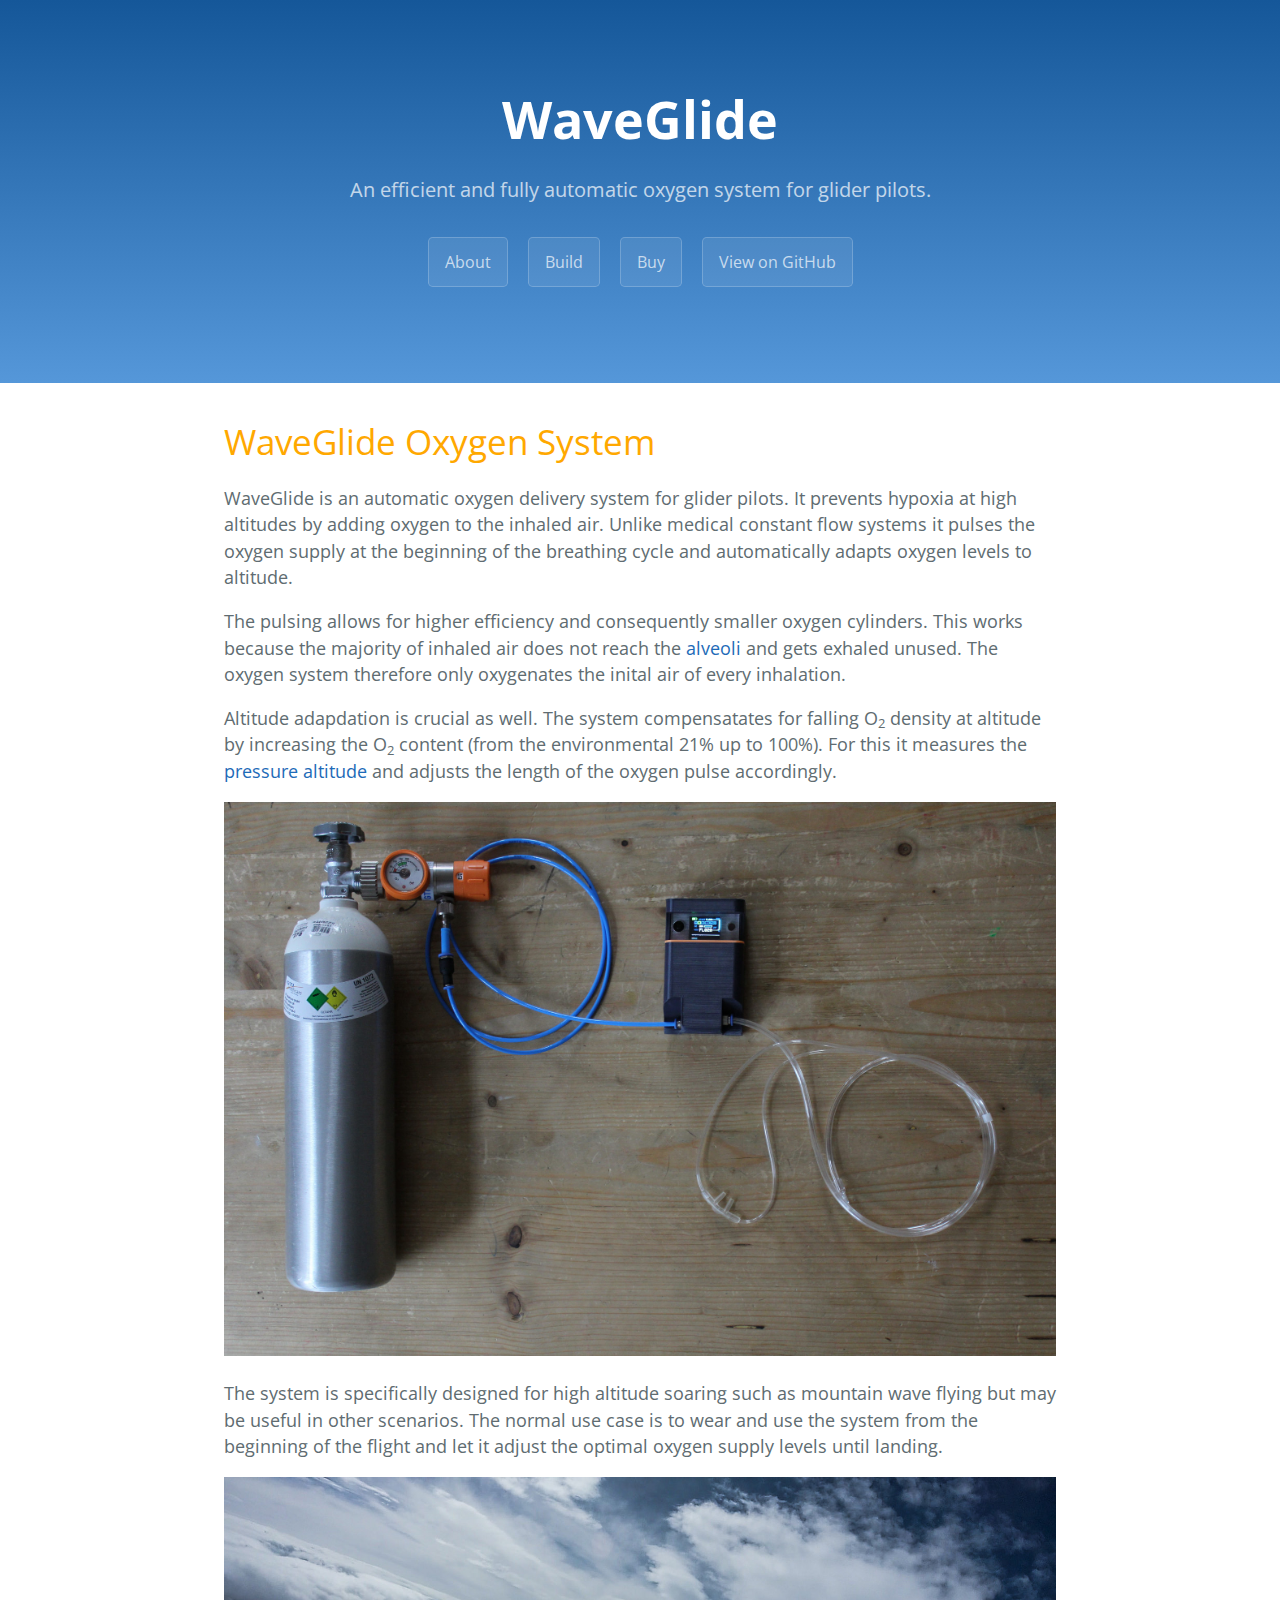
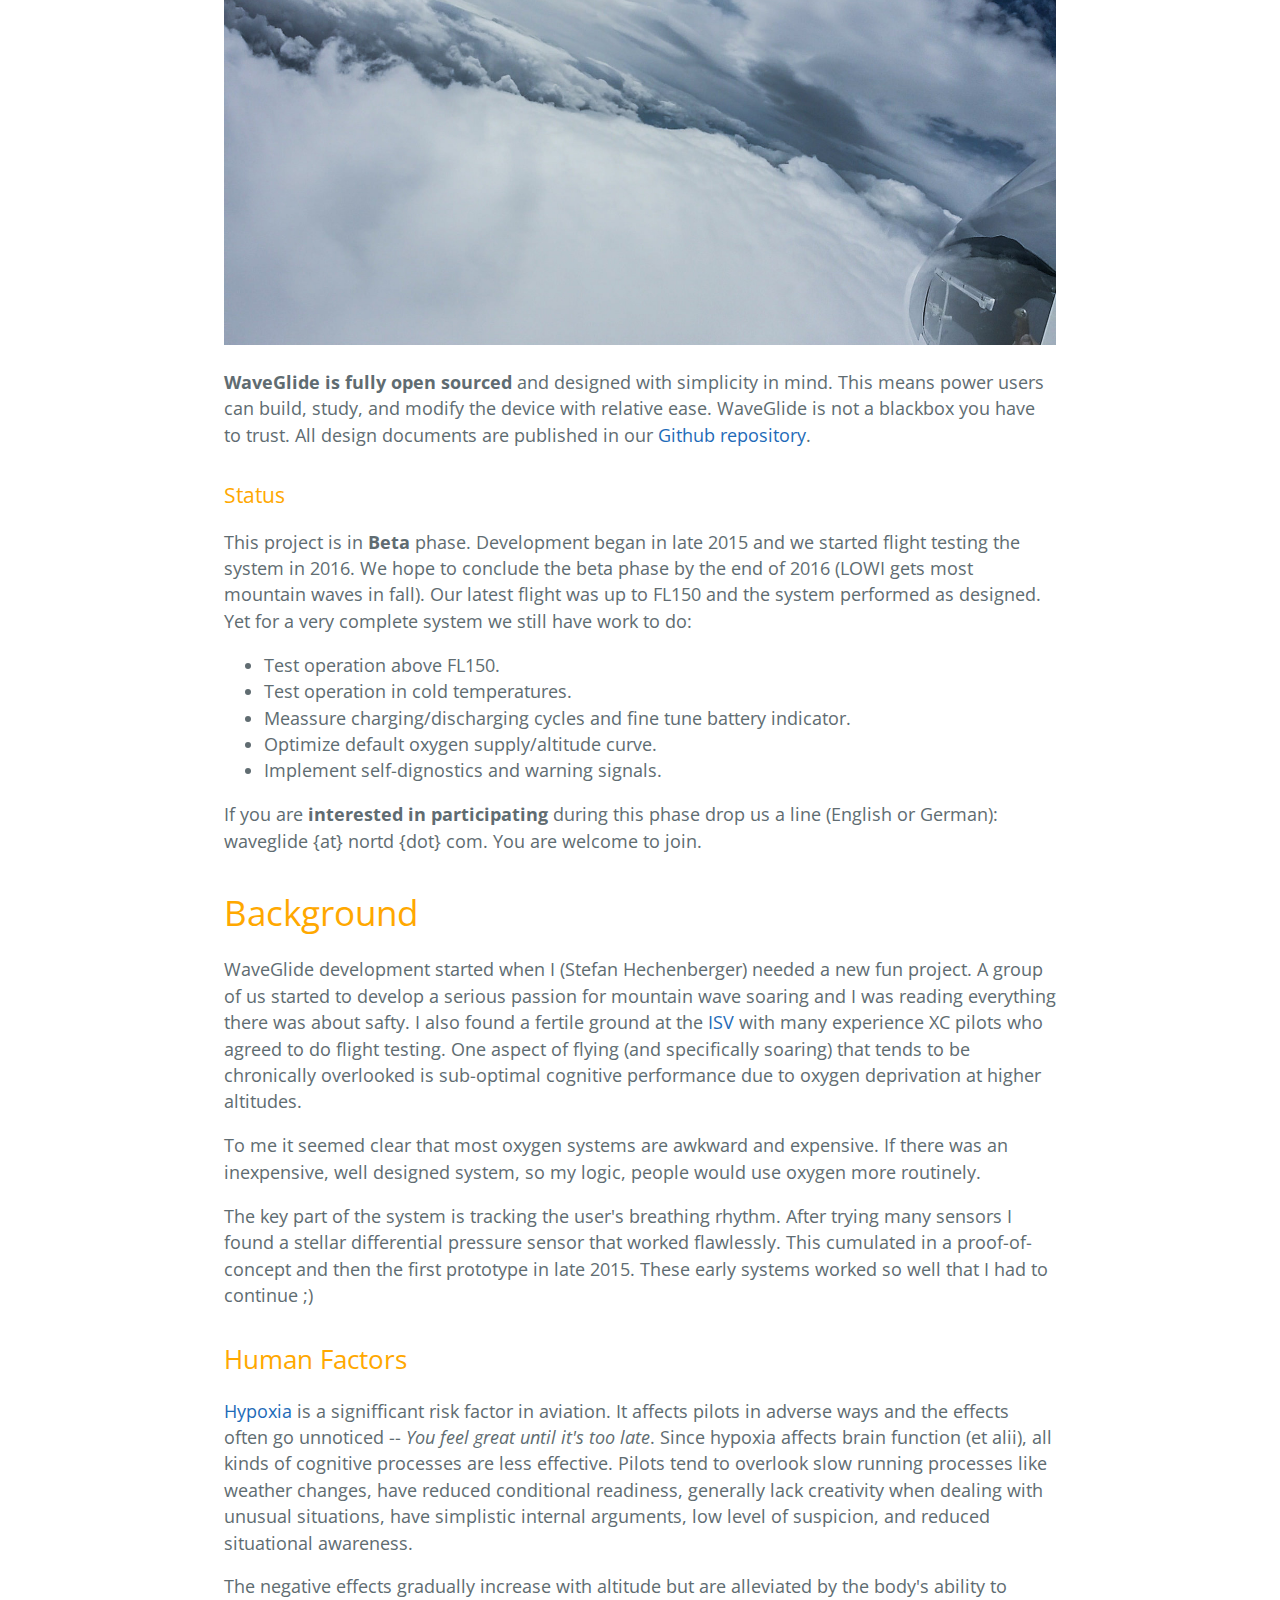
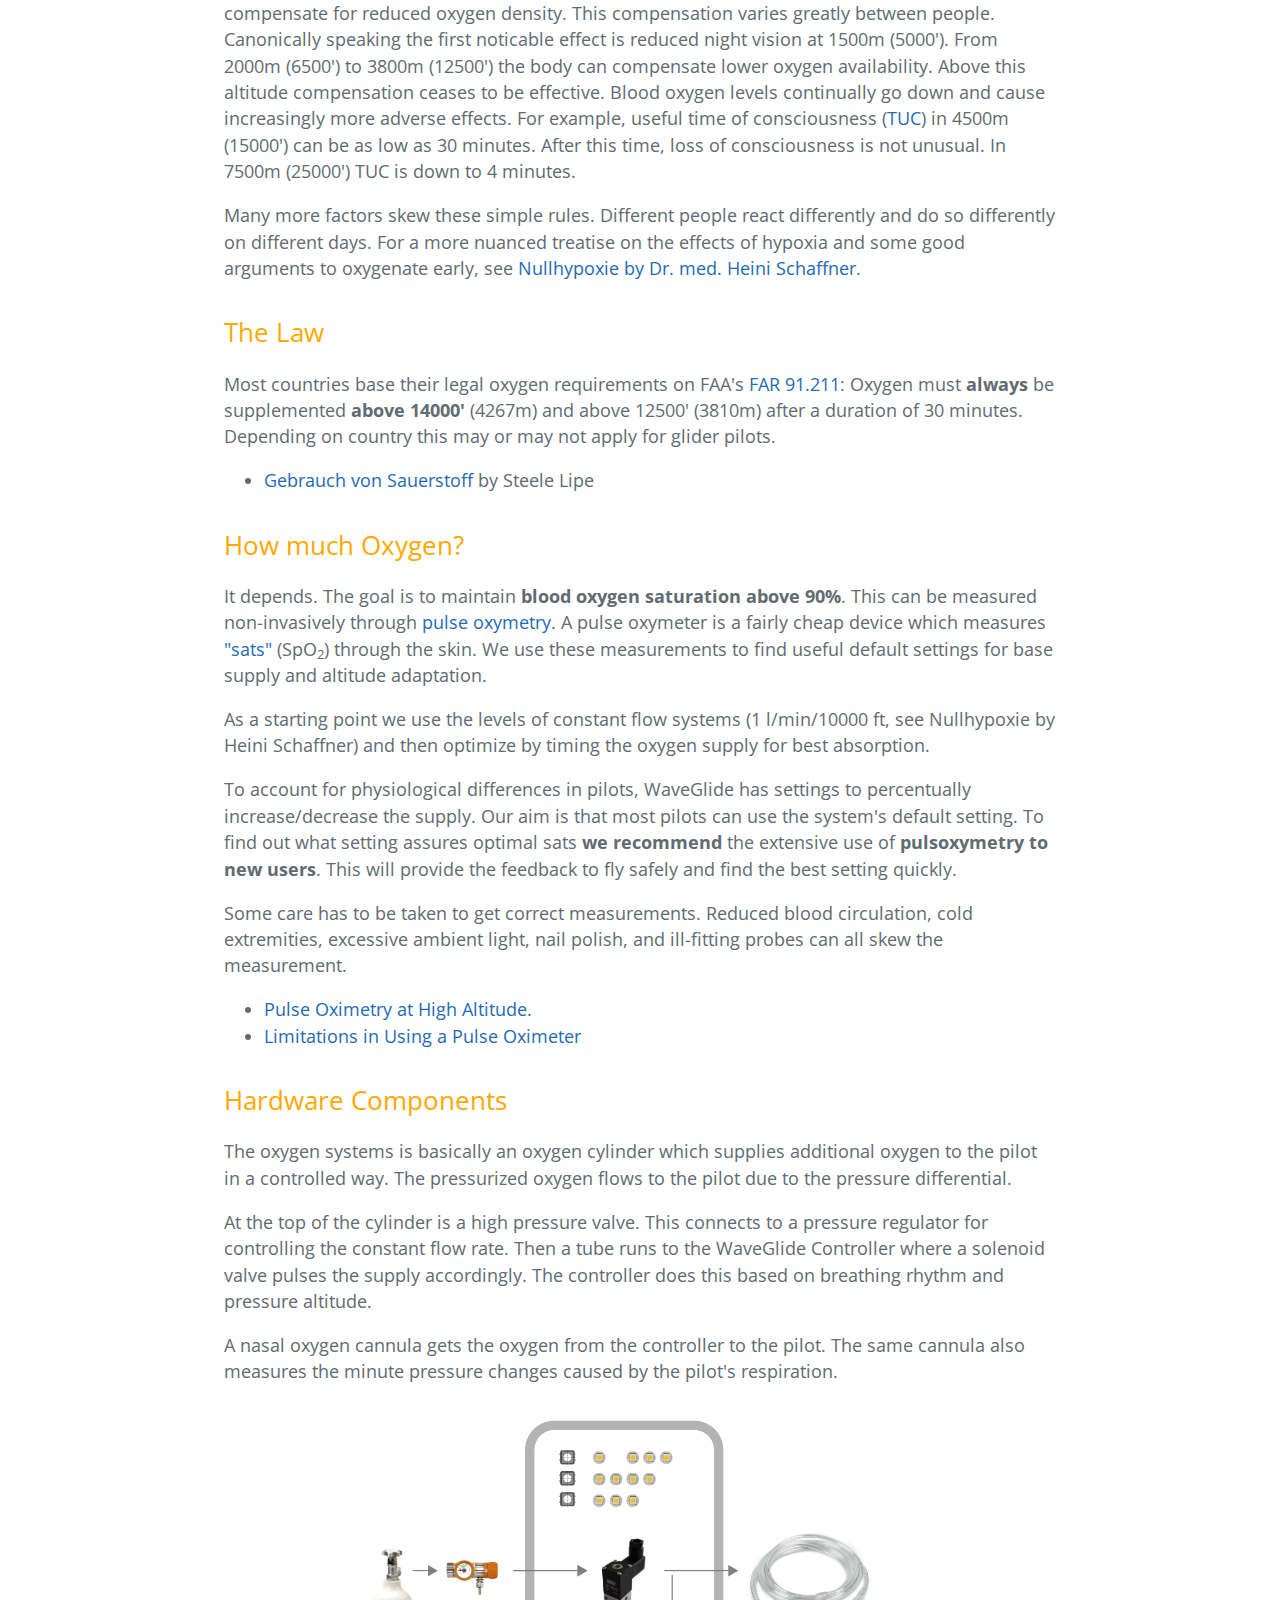
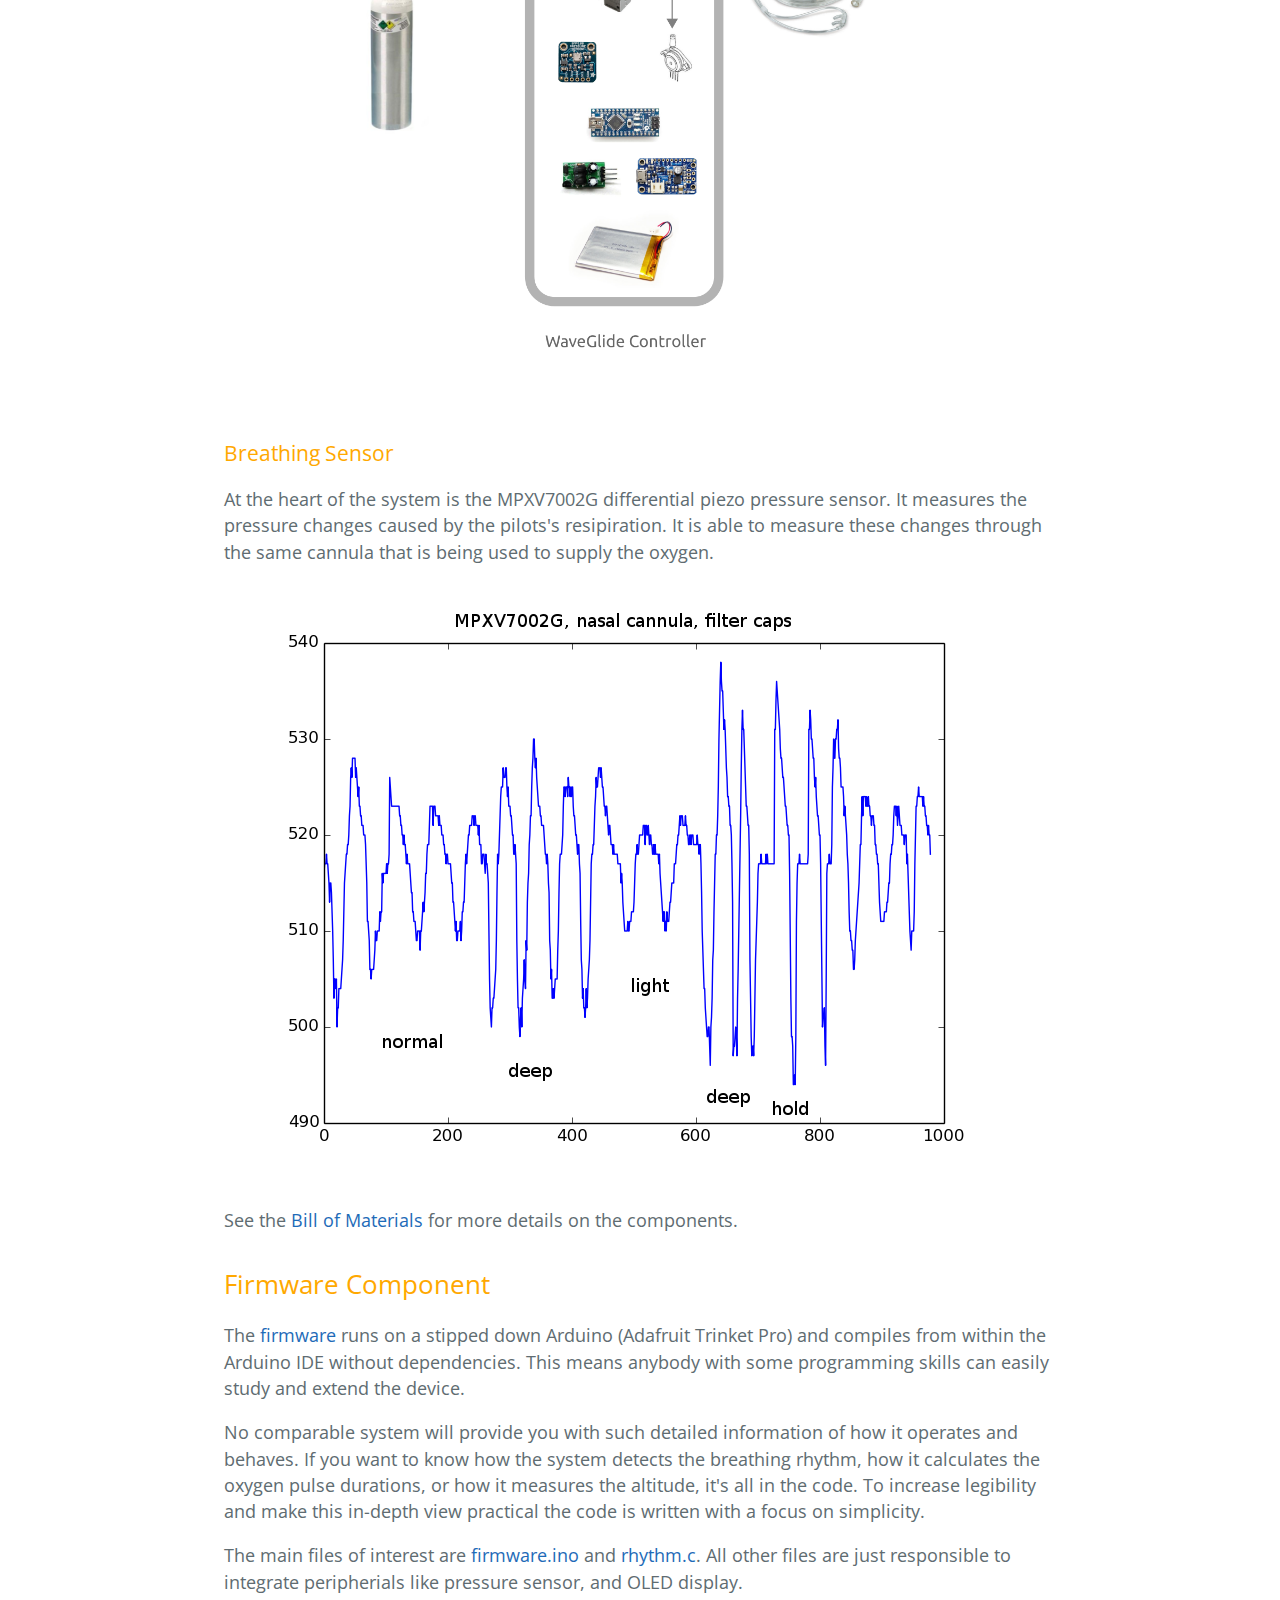
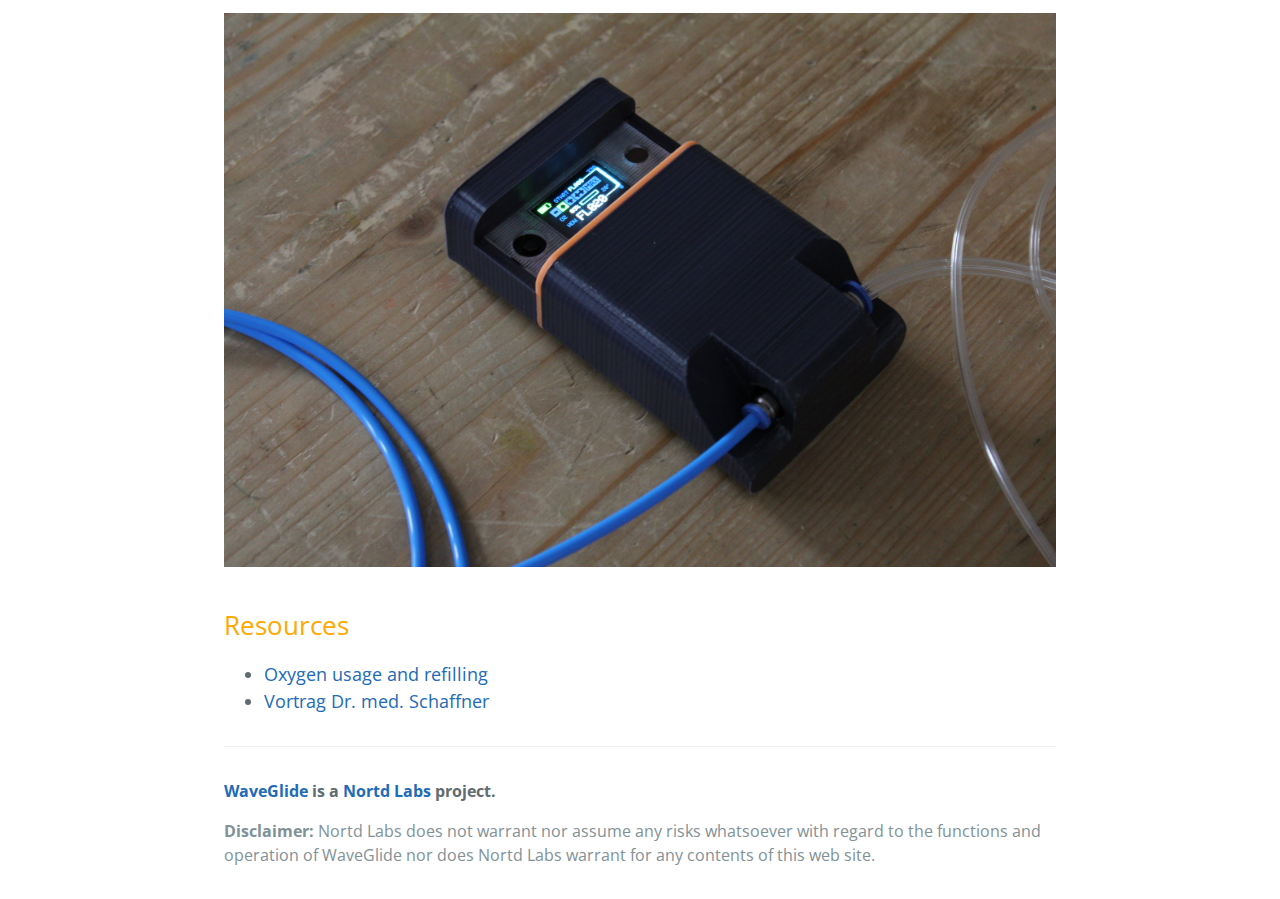
<file: index.html>
<!DOCTYPE html>
<html lang="en-us">


<head>
<meta charset="UTF-8">
<title>WaveGlide by Nortd Labs</title>
<meta name="viewport" content="width=device-width, initial-scale=1">
<link rel="stylesheet" type="text/css" href="stylesheets/normalize.css" media="screen">
<link href='https://fonts.googleapis.com/css?family=Open+Sans:400,700' rel='stylesheet' type='text/css'>
<link rel="stylesheet" type="text/css" href="stylesheets/stylesheet.css" media="screen">
<link rel="stylesheet" type="text/css" href="stylesheets/github-light.css" media="screen">
</head>


<body>
<section class="page-header">
<h1 class="project-name">WaveGlide</h1>
<h2 class="project-tagline">An efficient and fully automatic oxygen system for glider pilots.</h2>
<a href="index.html" class="btn">About</a>
<a href="build.html" class="btn">Build</a>
<a href="order.html" class="btn">Buy</a>
<a href="https://github.com/nortd/WaveGlide" class="btn">View on GitHub</a>
</section>


<section class="main-content">

<h1>
<a id="waveglide-oxygen-system" class="anchor" href="#waveglide-oxygen-system" aria-hidden="true"><span aria-hidden="true" class="octicon octicon-link"></span></a>WaveGlide Oxygen System</h1>

<p>WaveGlide is an automatic oxygen delivery system for glider pilots. It prevents hypoxia at high altitudes by adding oxygen to the inhaled air. Unlike medical constant flow systems it pulses the oxygen supply at the beginning of the breathing cycle and automatically adapts oxygen levels to altitude.</p>


<p>The pulsing allows for higher efficiency and consequently smaller oxygen cylinders. This works because the majority of inhaled air does not reach the <a href="https://en.wikipedia.org/wiki/Pulmonary_alveolus">alveoli</a> and gets exhaled unused. The oxygen system therefore only oxygenates the inital air of every inhalation.</p>

<p>Altitude adapdation is crucial as well. The system compensatates for falling O<sub>2</sub> density at altitude by increasing the O<sub>2</sub> content (from the environmental 21% up to 100%). For this it measures the <a href="https://en.wikipedia.org/wiki/Pressure_altitude">pressure altitude</a> and adjusts the length of the oxygen pulse accordingly.</p>

<img src="img/waveglide-system.jpg" alt="system">

<p>The system is specifically designed for high altitude soaring such as mountain wave flying but may be useful in other scenarios. The normal use case is to wear and use the system from the beginning of the flight and let it adjust the optimal oxygen supply levels until landing.</p>

<img src="img/wave-lowi.jpg" alt="wave">

<p><strong>WaveGlide is fully open sourced</strong> and designed with simplicity in mind. This means power users can build, study, and modify the device with relative ease. WaveGlide is not a blackbox you have to trust. All design documents are published in our <a href="https://github.com/nortd/WaveGlide">Github repository</a>.</p>

<h3>
<a id="status" class="anchor" href="#status" aria-hidden="true"><span aria-hidden="true" class="octicon octicon-link"></span></a>Status</h3>

<p>This project is in <strong>Beta</strong> phase. Development began in late 2015 and we started flight testing the system in 2016. We hope to conclude the beta phase by the end of 2016 (LOWI gets most mountain waves in fall). Our latest flight was up to FL150 and the system performed as designed. Yet for a very complete system we still have work to do:</p>

<ul>
  <li>Test operation above FL150.</li>
  <li>Test operation in cold temperatures.</li>
  <li>Meassure charging/discharging cycles and fine tune battery indicator.</li>
  <li>Optimize default oxygen supply/altitude curve.</li>
  <li>Implement self-dignostics and warning signals.</li>
</ul>

<p>If you are <strong>interested in participating</strong> during this phase drop us a line (English or German): waveglide {at} nortd {dot} com. You are welcome to join.</p>


<h1>
<a id="background" class="anchor" href="#background" aria-hidden="true"><span aria-hidden="true" class="octicon octicon-link"></span></a>Background</h1>

<p>WaveGlide development started when I (Stefan Hechenberger) needed a new fun project. A group of us started to develop a serious passion for mountain wave soaring and I was reading everything there was about safty. I also found a fertile ground at the <a href="http://www.segelfliegen-innsbruck.at/">ISV</a> with many experience XC pilots who agreed to do flight testing. One aspect of flying (and specifically soaring) that tends to be chronically overlooked is sub-optimal cognitive performance due to oxygen deprivation at higher altitudes.</p>

<p>To me it seemed clear that most oxygen systems are awkward and expensive. If there was an inexpensive, well designed system, so my logic, people would use oxygen more routinely.</p>

<p>The key part of the system is tracking the user's breathing rhythm. After trying many sensors I found a stellar differential pressure sensor that worked flawlessly. This cumulated in a proof-of-concept and then the first prototype in late 2015. These early systems worked so well that I had to continue ;)</p>

<h2>
<a id="human-factors" class="anchor" href="#human-factors" aria-hidden="true"><span aria-hidden="true" class="octicon octicon-link"></span></a>Human Factors</h2>

<p><a href="https://en.wikipedia.org/wiki/Hypoxia_%28medical%29">Hypoxia</a> is a signifficant risk factor in aviation. It affects pilots in adverse ways and the effects often go unnoticed -- <em>You feel great until it's too late</em>. Since hypoxia affects brain function (et alii), all kinds of cognitive processes are less effective. Pilots tend to overlook slow running processes like weather changes, have reduced conditional readiness, generally lack creativity when dealing with unusual situations, have simplistic internal arguments, low level of suspicion, and reduced situational awareness.</p>

<p>The negative effects gradually increase with altitude but are alleviated by the body's ability to compensate for reduced oxygen density. This compensation varies greatly between people. Canonically speaking the first noticable effect is reduced night vision at 1500m (5000'). From 2000m (6500') to 3800m (12500') the body can compensate lower oxygen availability. Above this altitude compensation ceases to be effective. Blood oxygen levels continually go down and cause increasingly more adverse effects. For example, useful time of consciousness (<a href="https://en.wikipedia.org/wiki/Hypoxia_%28medical%29">TUC</a>) in 4500m (15000') can be as low as 30 minutes. After this time, loss of consciousness is not unusual. In 7500m (25000') TUC is down to 4 minutes.</p>

<p>Many more factors skew these simple rules. Different people react differently and do so differently on different days.
For a more nuanced treatise on the effects of hypoxia and some good arguments to oxygenate early, see <a href="other/nullhypoxie.pdf">Nullhypoxie by Dr. med. Heini Schaffner</a>.</p>

<h2>
<a id="the-law" class="anchor" href="#the-law" aria-hidden="true"><span aria-hidden="true" class="octicon octicon-link"></span></a>The Law</h2>

<p>Most countries base their legal oxygen requirements on FAA's <a href="http://www.faa-aircraft-certification.com/91-211-supplemental-oxygen.html">FAR 91.211</a>: Oxygen must <strong>always</strong> be supplemented <strong>above 14000'</strong> (4267m) and above 12500' (3810m) after a duration of 30 minutes. Depending on country this may or may not apply for glider pilots.</p>

<ul>
<li>
<a href="http://www.dg-flugzeugbau.de/sauerstoff-d.html">Gebrauch von Sauerstoff</a> by Steele Lipe</li>
</ul>

<h2>
<a id="how-much-oxygen" class="anchor" href="#how-much-oxygen" aria-hidden="true"><span aria-hidden="true" class="octicon octicon-link"></span></a>How much Oxygen?</h2>

<p>It depends. The goal is to maintain <strong>blood oxygen saturation above 90%</strong>. This can be measured non-invasively through <a href="https://en.wikipedia.org/wiki/Pulse_oximetry">pulse oxymetry</a>. A pulse oxymeter is a fairly cheap device which measures <a href="https://en.wikipedia.org/wiki/Oxygen_saturation_%28medicine%29">"sats"</a> (SpO<sub>2</sub>) through the skin. We use these measurements to find useful default settings for base supply and altitude adaptation.</p>

<p>As a starting point we use the levels of constant flow systems (1 l/min/10000 ft, see Nullhypoxie by Heini Schaffner) and then optimize by timing the oxygen supply for best absorption.</p>

<p>To account for physiological differences in pilots, WaveGlide has settings to percentually increase/decrease the supply. Our aim is that most pilots can use the system's default setting. To find out what setting assures optimal sats <strong>we recommend</strong> the extensive use of <strong>pulsoxymetry to new users</strong>. This will provide the feedback to fly safely and find the best setting quickly.</p>

<p>Some care has to be taken to get correct measurements. Reduced blood circulation, cold extremities, excessive ambient light, nail polish, and ill-fitting probes can all skew the measurement.</p>

<ul>
<li><a href="http://www.ncbi.nlm.nih.gov/pubmed/21718156">Pulse Oximetry at High Altitude.</a></li>
<li><a href="http://www.amperordirect.com/pc/c-pulse-oximeter/z-pulse-oximeter-limitations.html">Limitations in Using a Pulse Oximeter</a></li>
</ul>


<h2>
<a id="components" class="anchor" href="#components" aria-hidden="true"><span aria-hidden="true" class="octicon octicon-link"></span></a>Hardware Components</h2>

<p>The oxygen systems is basically an oxygen cylinder which supplies additional oxygen to the pilot in a controlled way. The pressurized oxygen flows to the pilot due to the pressure differential.</p>

<p>At the top of the cylinder is a high pressure valve. This connects to a pressure regulator for controlling the constant flow rate. Then a tube runs to the WaveGlide Controller where a solenoid valve pulses the supply accordingly. The controller does this based on breathing rhythm and pressure altitude.</p>

<p>A nasal oxygen cannula gets the oxygen from the controller to the pilot. The same cannula also measures the minute pressure changes caused by the pilot's respiration.</p>

<p><img src="img/waveglide.png" alt="waveglide"></p>


<h3>
<a id="breathing-sensor" class="anchor" href="#breathing-sensor" aria-hidden="true"><span aria-hidden="true" class="octicon octicon-link"></span></a>Breathing Sensor</h3>

<p>At the heart of the system is the MPXV7002G differential piezo pressure sensor. It measures the pressure changes caused by the pilots's resipiration. It is able to measure these changes through the same cannula that is being used to supply the oxygen.<p>

<img src="img/cannula-breathing-graph.png" alt="sensor response">


<p>See the <a href="bom.html">Bill of Materials</a> for more details on the components.</p>


<h2>
<a id="firmware" class="anchor" href="#firmware" aria-hidden="true"><span aria-hidden="true" class="octicon octicon-link"></span></a>Firmware Component</h2>

<p>The <a href="https://github.com/nortd/WaveGlide/tree/master/src/firmware">firmware</a> runs on a stipped down Arduino (Adafruit Trinket Pro) and compiles from within the Arduino IDE without dependencies. This means anybody with some programming skills can easily study and extend the device.</p>

<p>No comparable system will provide you with such detailed information of how it operates and behaves. If you want to know how the system detects the breathing rhythm, how it calculates the oxygen pulse durations, or how it measures the altitude, it's all in the code. To  increase legibility and make this in-depth view practical the code is written with a focus on simplicity.</p>

<p>The main files of interest are <a href="https://github.com/nortd/WaveGlide/blob/master/src/firmware/firmware.ino">firmware.ino</a> and <a href="https://github.com/nortd/WaveGlide/blob/master/src/firmware/rhythm.c">rhythm.c</a>. All other files are just responsible to integrate peripherials like pressure sensor, and OLED display.</p>

<img src="img/waveglide-case.jpg" alt="case">


<h2>
<a id="resources" class="anchor" href="#resources" aria-hidden="true"><span aria-hidden="true" class="octicon octicon-link"></span></a>Resources</h2>

<ul>
<li><a href="http://www.alpenflugzentrum.de/Technik/Artikel/o2.html">Oxygen usage and refilling</a></li>
<li><a href="http://sgbaselfricktal.ch/sauerstoff-im-segelflug/">Vortrag Dr. med. Schaffner</a></li>
</ul>


<footer class="site-footer">
  <span class="site-footer-owner"><a href="https://github.com/nortd/WaveGlide">WaveGlide</a> is a <a href="https://github.com/nortd">Nortd Labs</a> project.</span>

  <span class="site-footer-credits" ><strong>Disclaimer:</strong> Nortd Labs does not warrant nor assume any risks whatsoever with regard to the functions and operation of WaveGlide nor does Nortd Labs warrant for any contents of this web site.</span>
</footer>

</section>


</body>
</html>
</file>
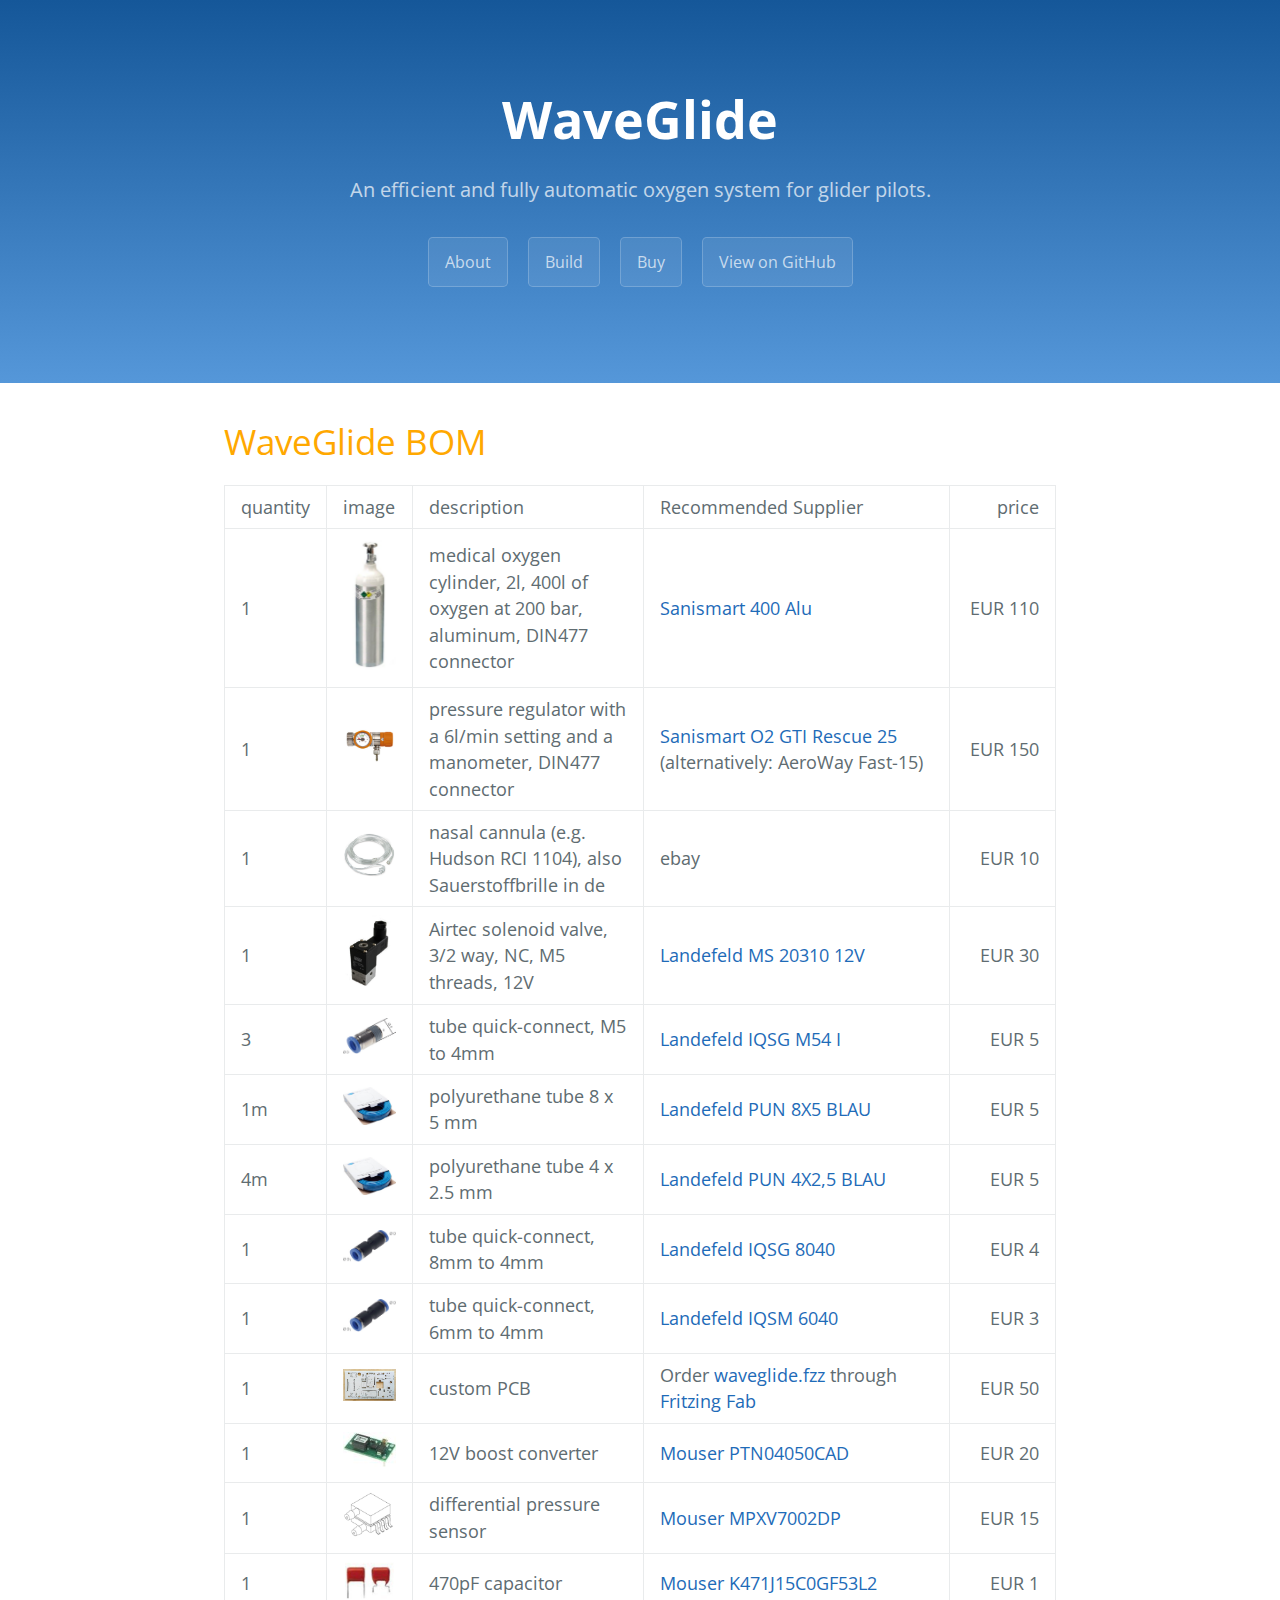
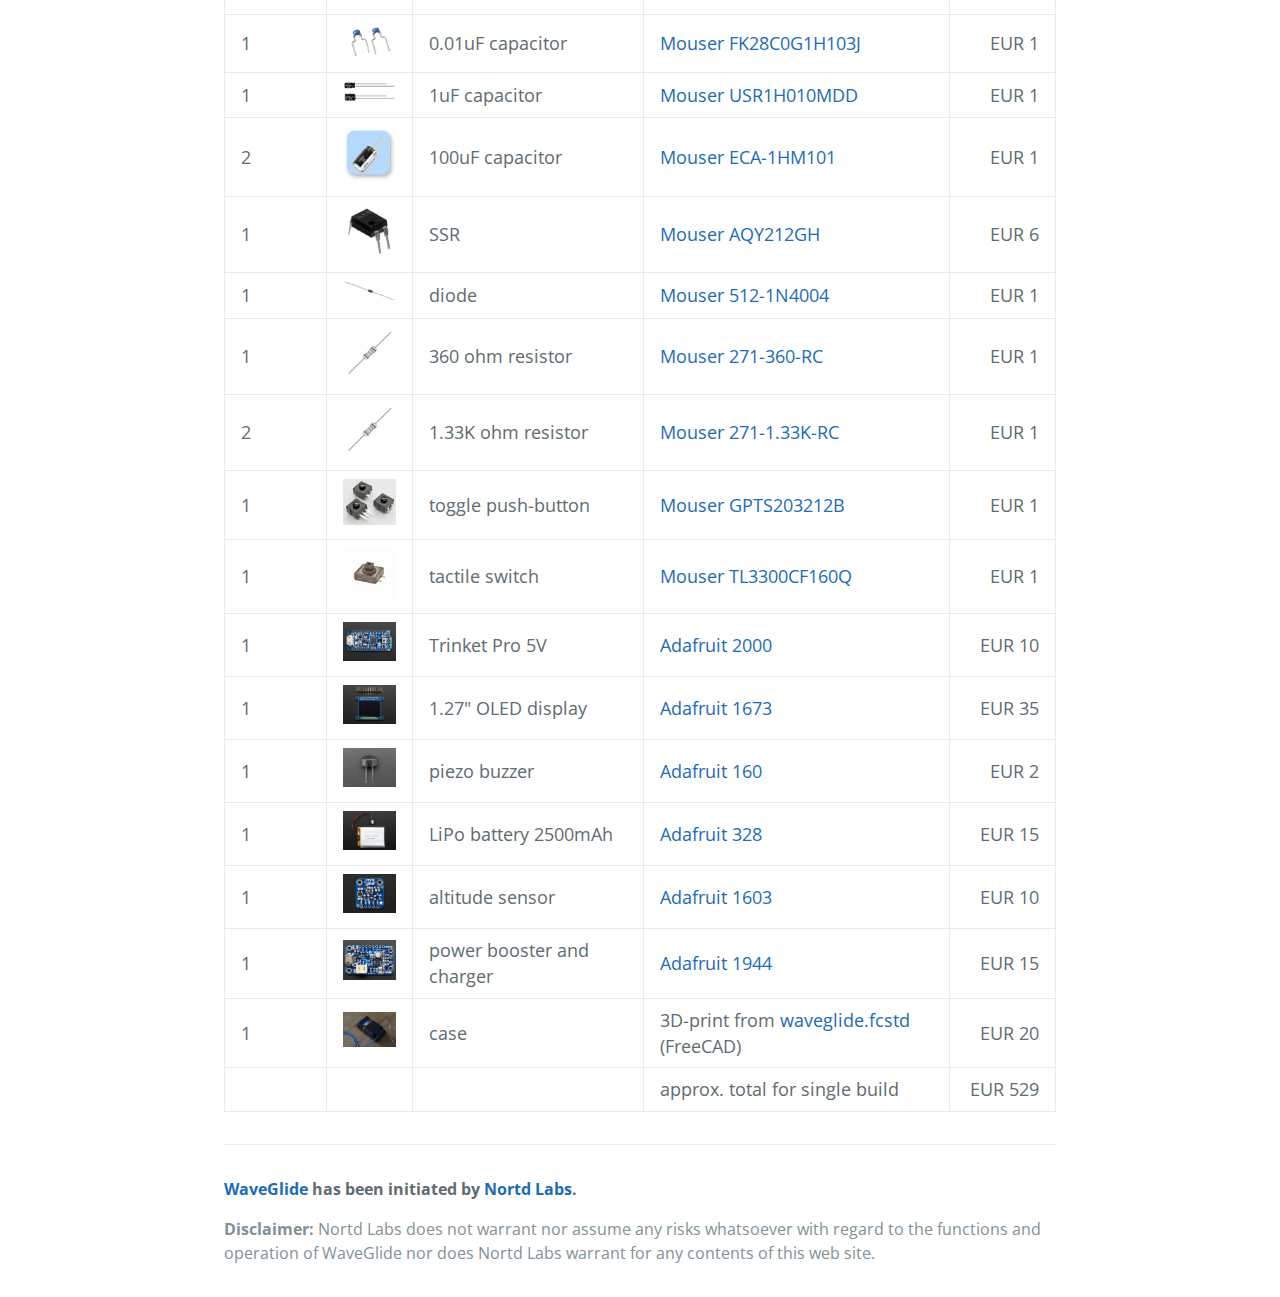
<file: bom.html>
<!DOCTYPE html>
<html lang="en-us">


<head>
<meta charset="UTF-8">
<title>WaveGlide by Nortd Labs</title>
<meta name="viewport" content="width=device-width, initial-scale=1">
<link rel="stylesheet" type="text/css" href="stylesheets/normalize.css" media="screen">
<link href='https://fonts.googleapis.com/css?family=Open+Sans:400,700' rel='stylesheet' type='text/css'>
<link rel="stylesheet" type="text/css" href="stylesheets/stylesheet.css" media="screen">
<link rel="stylesheet" type="text/css" href="stylesheets/github-light.css" media="screen">
</head>



<body>
<section class="page-header">
<h1 class="project-name">WaveGlide</h1>
<h2 class="project-tagline">An efficient and fully automatic oxygen system for glider pilots.</h2>
<a href="index.html" class="btn">About</a>
<a href="build.html" class="btn">Build</a>
<a href="order.html" class="btn">Buy</a>
<a href="https://github.com/nortd/WaveGlide" class="btn">View on GitHub</a>
</section>


<section class="main-content">

<h1>
<a id="waveglide-oxygen-system" class="anchor" href="#waveglide-oxygen-system" aria-hidden="true"><span aria-hidden="true" class="octicon octicon-link"></span></a>WaveGlide BOM</h1>


<p>
<table>
<tr>
  <td>quantity</td>
  <td>image</td>
  <td style="width:35%">description</td>
  <td style="width:50%">Recommended Supplier</td>
  <td style="min-width:6em; text-align:right">price</td>
</tr>
<tr>
  <td>1</td>
  <td><img src="img/gti-al-cylinder.png" alt="oxygen cylinder" style="max-width:3em"></td>
  <td>medical oxygen cylinder, 2l, 400l of oxygen at 200 bar, aluminum, DIN477 connector</td>
  <td><a href="https://www.sanismart.de/sauerstoff/medizinischer-sauerstoff-sauerstoffflasche-2-l-alu-1-8-typ-2/a-1496/">Sanismart 400 Alu</a></td>
  <td style="text-align:right">EUR 110</td>
</tr>
<tr>
  <td>1</td>
  <td><img src="img/gti-rescue-25.png" alt="pressure regulator" style="max-width:3em"></td>
  <td>pressure regulator with a 6l/min setting and a manometer, DIN477 connector</td>
  <td><a href="https://www.sanismart.de/sauerstoff/druckminderer-rescue-25-1-15-und-25-l-einstellbar-drk/a-1306/">Sanismart O2 GTI Rescue 25</a> (alternatively: AeroWay Fast-15)</td>
  <td style="text-align:right">EUR 150</td>
</tr>
<tr>
  <td>1</td>
  <td><img src="img/cannula.png" alt="pressure regulator" style="max-width:3em"></td>
  <td>nasal cannula (e.g. Hudson RCI 1104), also Sauerstoffbrille in de</td>
  <td>ebay</td>
  <td style="text-align:right">EUR 10</td>
</tr>
<tr>
  <td>1</td>
  <td><img src="img/airtec.jpg" alt="system" style="max-width:3em"></td>
  <td>Airtec solenoid valve, 3/2 way, NC, M5 threads, 12V</td>
  <td><a href="https://www.landefeld.de/artikel/en/32-way-solenoid-valve-m-5-closed-nc-12-v-/MS+20310+12V%3d">Landefeld MS 20310 12V</a></td>
  <td style="text-align:right">EUR 30</td>
</tr>
<tr>
  <td>3</td>
  <td><img src="img/tube-m5-quick-connect.jpg" alt="system" style="max-width:3em"></td>
  <td>tube quick-connect, M5 to 4mm</td>
  <td><a href="https://www.landefeld.de/artikel/en/straight-push-in-fitting-m-5-4mm-iqs-standard-m-hexagon-s/IQSG+M54+I">Landefeld IQSG M54 I</a></td>
  <td style="text-align:right">EUR 5</td>
</tr>
<tr>
  <td>1m</td>
  <td><img src="img/tube-8.jpg" alt="system" style="max-width:3em"></td>
  <td>polyurethane tube 8 x 5 mm</td>
  <td><a href="https://www.landefeld.de/artikel/en/polyurethane-hose-8-x-5-mm-blue/PUN+8X5+BLAU">Landefeld PUN 8X5 BLAU</a></td>
  <td style="text-align:right">EUR 5</td>
</tr>
<tr>
  <td>4m</td>
  <td><img src="img/tube-8.jpg" alt="system" style="max-width:3em"></td>
  <td>polyurethane tube 4 x 2.5 mm</td>
  <td><a href="https://www.landefeld.de/artikel/en/polyurethane-hose-4-x-2-5-mm-blue/PUN+4X2%2c5+BLAU">Landefeld PUN 4X2,5 BLAU</a></td>
  <td style="text-align:right">EUR 5</td>
</tr>
<tr>
  <td>1</td>
  <td><img src="img/tube-quick-connect.jpg" alt="system" style="max-width:3em"></td>
  <td>tube quick-connect, 8mm to 4mm</td>
  <td><a href="https://www.landefeld.de/artikel/en/straight-push-in-fitting-8mm-4mm-iqs-standard/IQSG+8040">Landefeld IQSG 8040</a></td>
  <td style="text-align:right">EUR 4</td>
</tr>
<tr>
  <td>1</td>
  <td><img src="img/tube-quick-connect.jpg" alt="system" style="max-width:3em"></td>
  <td>tube quick-connect, 6mm to 4mm</td>
  <td><a href="https://www.landefeld.de/artikel/en/straight-push-in-fitting-6mm-4mm-iqs-mini/IQSM+6040">Landefeld IQSM 6040</a></td>
  <td style="text-align:right">EUR 3</td>
</tr>
<tr>
  <td>1</td>
  <td><img src="img/waveglide-pcb.jpg" alt="system" style="max-width:3em"></td>
  <td>custom PCB</td>
  <td>Order <a href="https://github.com/nortd/WaveGlide/raw/master/pcb/waveglide.fzz">waveglide.fzz</a> through <a href="http://fab.fritzing.org/fritzing-fab">Fritzing Fab</a></td>
  <td style="text-align:right">EUR 50</td>
</tr>
<tr>
  <td>1</td>
  <td><img src="img/ptn.jpg" alt="system" style="max-width:3em"></td>
  <td>12V boost converter</td>
  <td><a href="http://eu.mouser.com/Search/Refine.aspx?Keyword=PTN04050CAD">Mouser PTN04050CAD</a></td>
  <td style="text-align:right">EUR 20</td>
</tr>
<tr>
  <td>1</td>
  <td><img src="img/diff-pressure.jpg" alt="system" style="max-width:3em"></td>
  <td>differential pressure sensor</td>
  <td><a href="http://eu.mouser.com/Search/Refine.aspx?Keyword=MPXV7002DP">Mouser MPXV7002DP</a></td>
  <td style="text-align:right">EUR 15</td>
</tr>
<tr>
  <td>1</td>
  <td><img src="img/cap-470.png" alt="system" style="max-width:3em"></td>
  <td>470pF capacitor</td>
  <td><a href="http://eu.mouser.com/Search/Refine.aspx?Keyword=K471J15C0GF53L2">Mouser K471J15C0GF53L2</a></td>
  <td style="text-align:right">EUR 1</td>
</tr>
<tr>
  <td>1</td>
  <td><img src="img/cap-001.jpg" alt="system" style="max-width:3em"></td>
  <td>0.01uF capacitor</td>
  <td><a href="http://eu.mouser.com/Search/Refine.aspx?Keyword=FK28C0G1H103J">Mouser FK28C0G1H103J</a></td>
  <td style="text-align:right">EUR 1</td>
</tr>
<tr>
  <td>1</td>
  <td><img src="img/cap-1.jpg" alt="system" style="max-width:3em"></td>
  <td>1uF capacitor</td>
  <td><a href="http://eu.mouser.com/Search/Refine.aspx?Keyword=USR1H010MDD">Mouser USR1H010MDD</a></td>
  <td style="text-align:right">EUR 1</td>
</tr>
<tr>
  <td>2</td>
  <td><img src="img/cap-100.png" alt="system" style="max-width:3em"></td>
  <td>100uF capacitor</td>
  <td><a href="http://eu.mouser.com/Search/Refine.aspx?Keyword=ECA-1HM101">Mouser ECA-1HM101</a></td>
  <td style="text-align:right">EUR 1</td>
</tr>
<tr>
  <td>1</td>
  <td><img src="img/ssr.jpg" alt="system" style="max-width:3em"></td>
  <td>SSR</td>
  <td><a href="http://eu.mouser.com/Search/Refine.aspx?Keyword=AQY212GH">Mouser AQY212GH</a></td>
  <td style="text-align:right">EUR 6</td>
</tr>
<tr>
  <td>1</td>
  <td><img src="img/diode.png" alt="system" style="max-width:3em"></td>
  <td>diode</td>
  <td><a href="http://eu.mouser.com/Search/Refine.aspx?Keyword=512-1N4004">Mouser 512-1N4004</a></td>
  <td style="text-align:right">EUR 1</td>
</tr>
<tr>
  <td>1</td>
  <td><img src="img/res.jpg" alt="system" style="max-width:3em"></td>
  <td>360 ohm resistor</td>
  <td><a href="http://eu.mouser.com/Search/Refine.aspx?Keyword=271-360-RC">Mouser 271-360-RC</a></td>
  <td style="text-align:right">EUR 1</td>
</tr>
<tr>
  <td>2</td>
  <td><img src="img/res.jpg" alt="system" style="max-width:3em"></td>
  <td>1.33K ohm resistor</td>
  <td><a href="http://eu.mouser.com/Search/Refine.aspx?Keyword=271-1.33K-RC">Mouser 271-1.33K-RC</a></td>
  <td style="text-align:right">EUR 1</td>
</tr>
<tr>
  <td>1</td>
  <td><img src="img/toggle.jpg" alt="system" style="max-width:3em"></td>
  <td>toggle push-button</td>
  <td><a href="http://eu.mouser.com/Search/Refine.aspx?Keyword=GPTS203212B">Mouser GPTS203212B</a></td>
  <td style="text-align:right">EUR 1</td>
</tr>
<tr>
  <td>1</td>
  <td><img src="img/push.jpg" alt="system" style="max-width:3em"></td>
  <td>tactile switch</td>
  <td><a href="http://eu.mouser.com/Search/Refine.aspx?Keyword=TL3300CF160Q">Mouser TL3300CF160Q</a></td>
  <td style="text-align:right">EUR 1</td>
</tr>
<tr>
  <td>1</td>
  <td><img src="img/trinket.jpg" alt="system" style="max-width:3em"></td>
  <td>Trinket Pro 5V</td>
  <td><a href="https://www.adafruit.com/products/2000">Adafruit 2000</a></td>
  <td style="text-align:right">EUR 10</td>
</tr>
<tr>
  <td>1</td>
  <td><img src="img/display.jpg" alt="system" style="max-width:3em"></td>
  <td>1.27" OLED display</td>
  <td><a href="https://www.adafruit.com/products/1673">Adafruit 1673</a></td>
  <td style="text-align:right">EUR 35</td>
</tr>
<tr>
  <td>1</td>
  <td><img src="img/buzzer.jpg" alt="system" style="max-width:3em"></td>
  <td>piezo buzzer</td>
  <td><a href="https://www.adafruit.com/products/160">Adafruit 160</a></td>
  <td style="text-align:right">EUR 2</td>
</tr>
<tr>
  <td>1</td>
  <td><img src="img/lipo.jpg" alt="system" style="max-width:3em"></td>
  <td>LiPo battery 2500mAh</td>
  <td><a href="https://www.adafruit.com/products/328">Adafruit 328</a></td>
  <td style="text-align:right">EUR 15</td>
</tr>
<tr>
  <td>1</td>
  <td><img src="img/altimeter.jpg" alt="system" style="max-width:3em"></td>
  <td>altitude sensor</td>
  <td><a href="https://www.adafruit.com/products/1603">Adafruit 1603</a></td>
  <td style="text-align:right">EUR 10</td>
</tr>
<tr>
  <td>1</td>
  <td><img src="img/powerbooster.jpg" alt="system" style="max-width:3em"></td>
  <td>power booster and charger</td>
  <td><a href="https://www.adafruit.com/products/1944">Adafruit 1944</a></td>
  <td style="text-align:right">EUR 15</td>
</tr>
<tr>
  <td>1</td>
  <td><img src="img/waveglide-case.jpg" alt="system" style="max-width:3em"></td>
  <td>case</td>
  <td>3D-print from <a href="https://github.com/nortd/WaveGlide/raw/master/case/waveglide.fcstd">waveglide.fcstd</a> (FreeCAD)</td>
  <td style="text-align:right">EUR 20</td>
</tr>
<tr>
  <td></td>
  <td></td>
  <td></td>
  <td>approx. total for single build</td>
  <td style="text-align:right">EUR 529</td>
</tr>
</table>
</p>



<footer class="site-footer">
  <span class="site-footer-owner"><a href="https://github.com/nortd/WaveGlide">WaveGlide</a> has been initiated by <a href="https://github.com/nortd">Nortd Labs</a>.</span>

  <span class="site-footer-credits" ><strong>Disclaimer:</strong> Nortd Labs does not warrant nor assume any risks whatsoever with regard to the functions and operation of WaveGlide nor does Nortd Labs warrant for any contents of this web site.</span>
</footer>

</section>


</body>
</html>
</file>
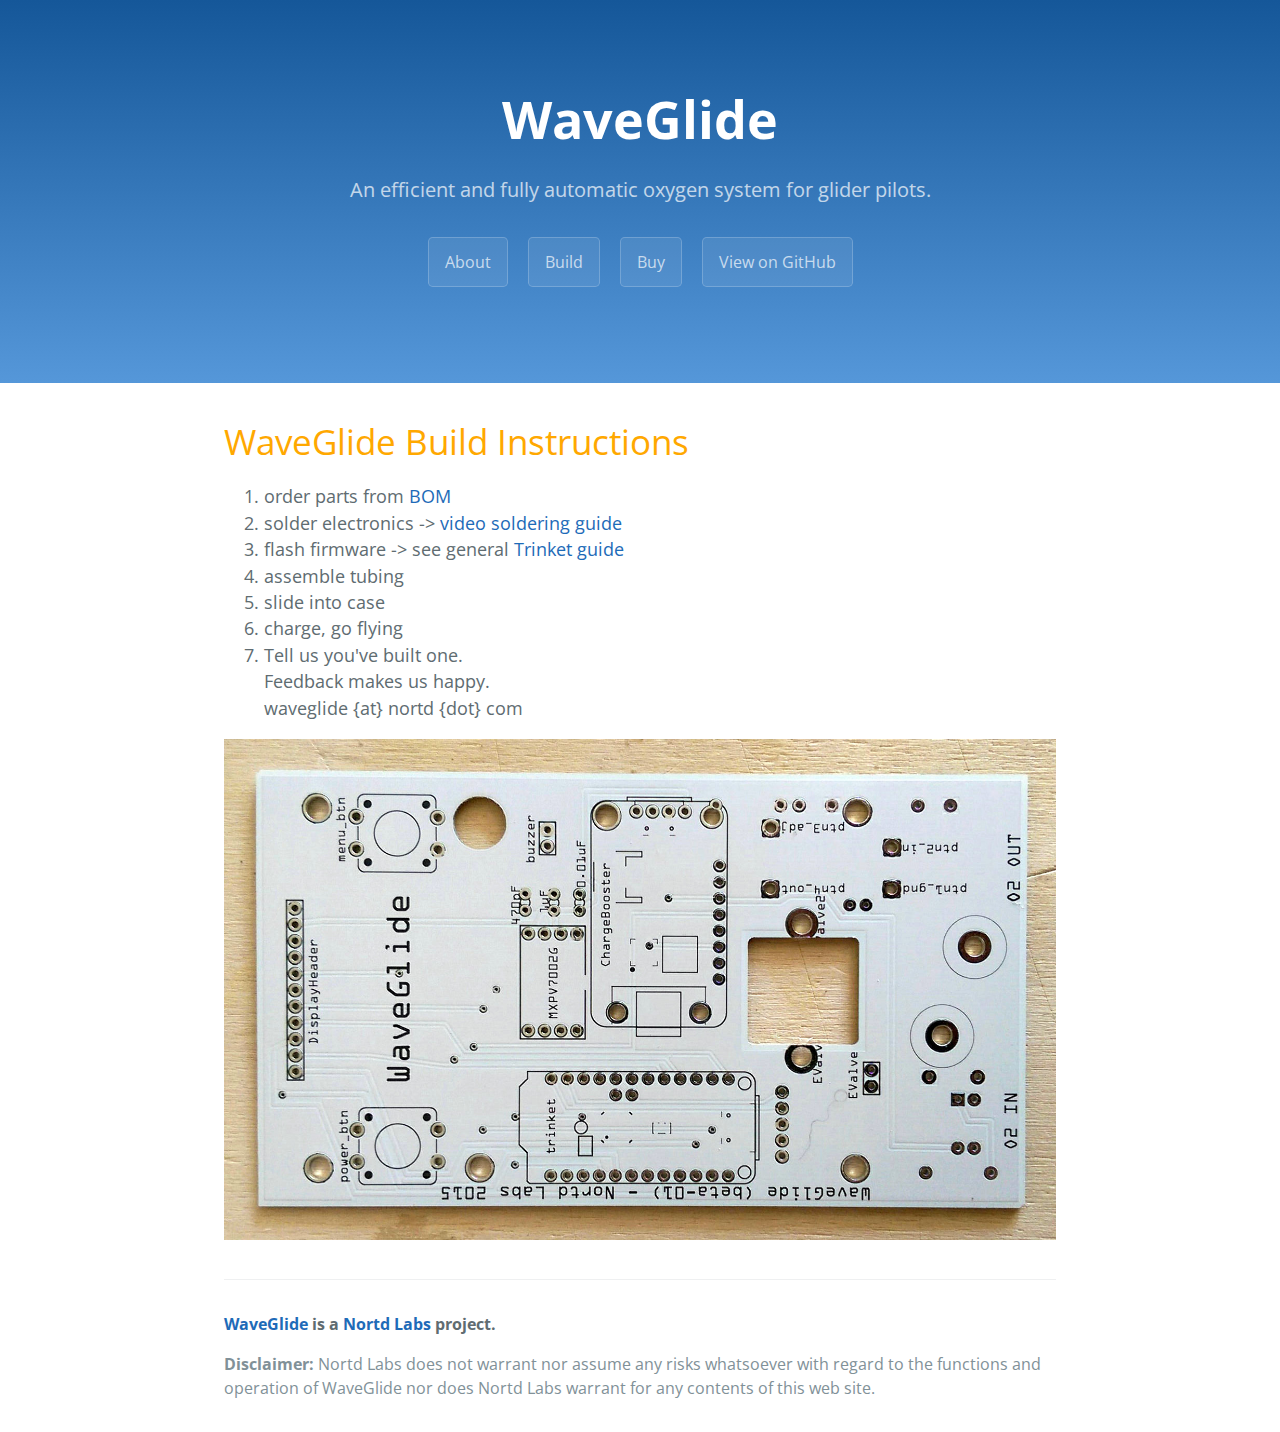
<file: build.html>
<!DOCTYPE html>
<html lang="en-us">


<head>
<meta charset="UTF-8">
<title>WaveGlide by Nortd Labs</title>
<meta name="viewport" content="width=device-width, initial-scale=1">
<link rel="stylesheet" type="text/css" href="stylesheets/normalize.css" media="screen">
<link href='https://fonts.googleapis.com/css?family=Open+Sans:400,700' rel='stylesheet' type='text/css'>
<link rel="stylesheet" type="text/css" href="stylesheets/stylesheet.css" media="screen">
<link rel="stylesheet" type="text/css" href="stylesheets/github-light.css" media="screen">
</head>



<body>
<section class="page-header">
<h1 class="project-name">WaveGlide</h1>
<h2 class="project-tagline">An efficient and fully automatic oxygen system for glider pilots.</h2>
<a href="index.html" class="btn">About</a>
<a href="build.html" class="btn">Build</a>
<a href="order.html" class="btn">Buy</a>
<a href="https://github.com/nortd/WaveGlide" class="btn">View on GitHub</a>
</section>


<section class="main-content">

<h1>
<a id="waveglide-oxygen-system" class="anchor" href="#waveglide-oxygen-system" aria-hidden="true"><span aria-hidden="true" class="octicon octicon-link"></span></a>WaveGlide Build Instructions</h1>

<ol>
  <li>order parts from <a href="bom.html">BOM</a></li>
  <li>solder electronics -> <a href="https://www.youtube.com/watch?v=KfWxCz5ekyo">video soldering guide</a></li>
  <li>flash firmware -> see general <a href="https://learn.adafruit.com/introducing-pro-trinket">Trinket guide</a></li>
  <li>assemble tubing</li>
  <li>slide into case</li>
  <li>charge, go flying</li>
  <li>Tell us you've built one. <br> Feedback makes us happy. <br> waveglide {at} nortd {dot} com</li>
</ol>

<img src="img/waveglide-pcb.jpg" alt="system">


<footer class="site-footer">
  <span class="site-footer-owner"><a href="https://github.com/nortd/WaveGlide">WaveGlide</a> is a <a href="https://github.com/nortd">Nortd Labs</a> project.</span>

  <span class="site-footer-credits" ><strong>Disclaimer:</strong> Nortd Labs does not warrant nor assume any risks whatsoever with regard to the functions and operation of WaveGlide nor does Nortd Labs warrant for any contents of this web site.</span>
</footer>

</section>


</body>
</html>
</file>
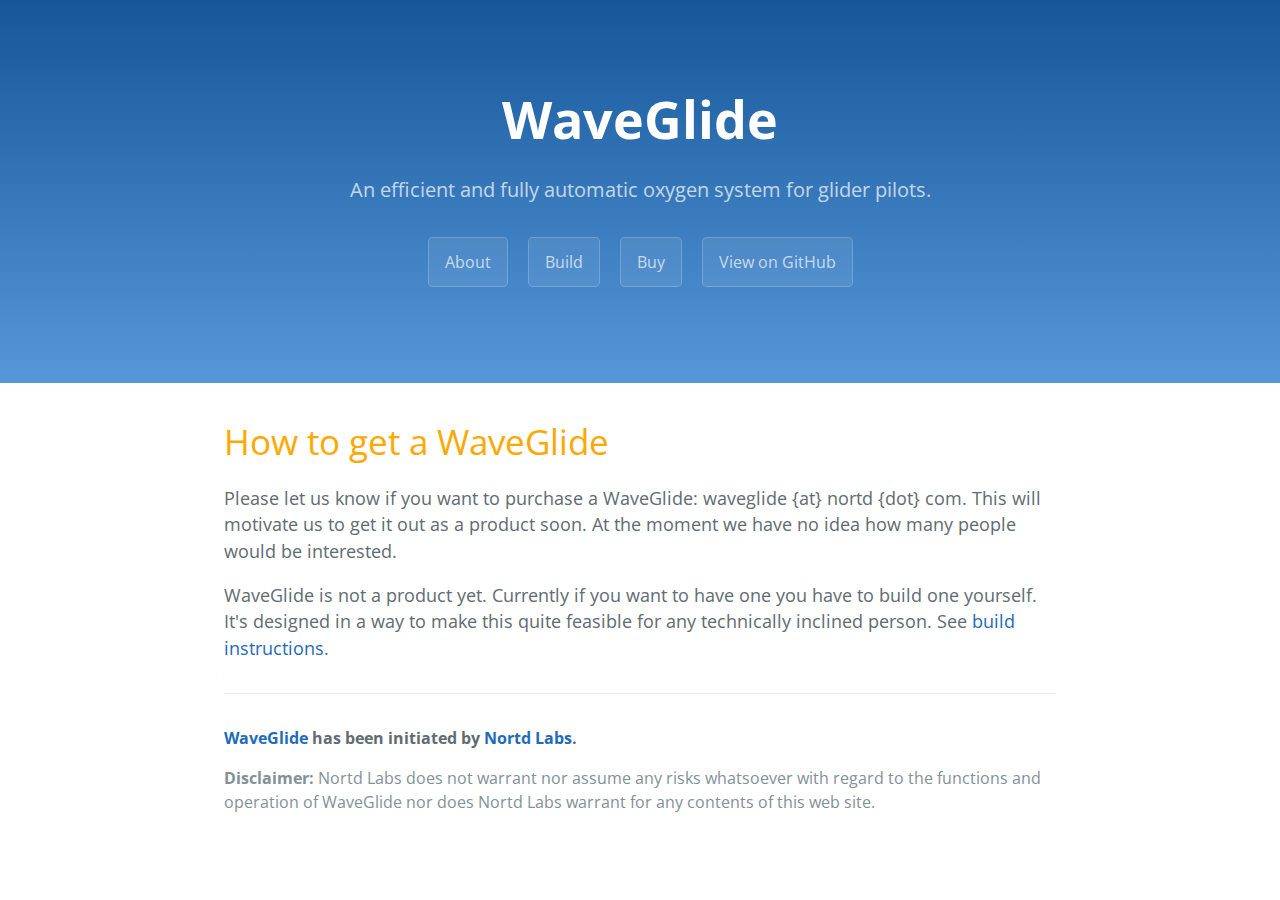
<file: order.html>
<!DOCTYPE html>
<html lang="en-us">


<head>
<meta charset="UTF-8">
<title>WaveGlide by Nortd Labs</title>
<meta name="viewport" content="width=device-width, initial-scale=1">
<link rel="stylesheet" type="text/css" href="stylesheets/normalize.css" media="screen">
<link href='https://fonts.googleapis.com/css?family=Open+Sans:400,700' rel='stylesheet' type='text/css'>
<link rel="stylesheet" type="text/css" href="stylesheets/stylesheet.css" media="screen">
<link rel="stylesheet" type="text/css" href="stylesheets/github-light.css" media="screen">
</head>



<body>
<section class="page-header">
<h1 class="project-name">WaveGlide</h1>
<h2 class="project-tagline">An efficient and fully automatic oxygen system for glider pilots.</h2>
<a href="index.html" class="btn">About</a>
<a href="build.html" class="btn">Build</a>
<a href="order.html" class="btn">Buy</a>
<a href="https://github.com/nortd/WaveGlide" class="btn">View on GitHub</a>
</section>


<section class="main-content">

<h1>
<a id="waveglide-oxygen-system" class="anchor" href="#waveglide-oxygen-system" aria-hidden="true"><span aria-hidden="true" class="octicon octicon-link"></span></a>How to get a WaveGlide</h1>

<p>Please let us know if you want to purchase a WaveGlide: waveglide {at} nortd {dot} com. This will motivate us to get it out as a product soon. At the moment we have no idea how many people would be interested.</p>

<p>WaveGlide is not a product yet. Currently if you want to have one you have to build one yourself. It's designed in a way to make this quite feasible for any technically inclined person. See <a href="build.html">build instructions</a>.</p>




<footer class="site-footer">
  <span class="site-footer-owner"><a href="https://github.com/nortd/WaveGlide">WaveGlide</a> has been initiated by <a href="https://github.com/nortd">Nortd Labs</a>.</span>

  <span class="site-footer-credits" ><strong>Disclaimer:</strong> Nortd Labs does not warrant nor assume any risks whatsoever with regard to the functions and operation of WaveGlide nor does Nortd Labs warrant for any contents of this web site.</span>
</footer>

</section>


</body>
</html>
</file>
<file: stylesheets/stylesheet.css>
* {
  box-sizing: border-box; }

body {
  padding: 0;
  margin: 0;
  font-family: "Open Sans", "Helvetica Neue", Helvetica, Arial, sans-serif;
  font-size: 16px;
  line-height: 1.5;
  color: #606c71; }

a {
  color: #1e6bb8;
  text-decoration: none; }
  a:hover {
    text-decoration: underline; }

.btn {
  display: inline-block;
  margin-bottom: 1rem;
  color: rgba(255, 255, 255, 0.7);
  background-color: rgba(255, 255, 255, 0.08);
  border-color: rgba(255, 255, 255, 0.2);
  border-style: solid;
  border-width: 1px;
  border-radius: 0.3rem;
  transition: color 0.2s, background-color 0.2s, border-color 0.2s; }
  .btn + .btn {
    margin-left: 1rem; }

.btn:hover {
  color: rgba(255, 255, 255, 0.8);
  text-decoration: none;
  background-color: rgba(255, 255, 255, 0.2);
  border-color: rgba(255, 255, 255, 0.3); }

@media screen and (min-width: 64em) {
  .btn {
    padding: 0.75rem 1rem; } }

@media screen and (min-width: 42em) and (max-width: 64em) {
  .btn {
    padding: 0.6rem 0.9rem;
    font-size: 0.9rem; } }

@media screen and (max-width: 42em) {
  .btn {
    display: block;
    width: 100%;
    padding: 0.75rem;
    font-size: 0.9rem; }
    .btn + .btn {
      margin-top: 1rem;
      margin-left: 0; } }

.page-header {
  color: #fff;
  text-align: center;
  background-color: #105194;
  /*background-image: linear-gradient(120deg, #155799, #105194);*/
  background-image: linear-gradient(180deg, #155799, #5597d9);
}

@media screen and (min-width: 64em) {
  .page-header {
    padding: 5rem 6rem; } }

@media screen and (min-width: 42em) and (max-width: 64em) {
  .page-header {
    padding: 3rem 4rem; } }

@media screen and (max-width: 42em) {
  .page-header {
    padding: 2rem 1rem; } }

.project-name {
  margin-top: 0;
  margin-bottom: 0.1rem; }

@media screen and (min-width: 64em) {
  .project-name {
    font-size: 3.25rem; } }

@media screen and (min-width: 42em) and (max-width: 64em) {
  .project-name {
    font-size: 2.25rem; } }

@media screen and (max-width: 42em) {
  .project-name {
    font-size: 1.75rem; } }

.project-tagline {
  margin-bottom: 2rem;
  font-weight: normal;
  opacity: 0.7; }

@media screen and (min-width: 64em) {
  .project-tagline {
    font-size: 1.25rem; } }

@media screen and (min-width: 42em) and (max-width: 64em) {
  .project-tagline {
    font-size: 1.15rem; } }

@media screen and (max-width: 42em) {
  .project-tagline {
    font-size: 1rem; } }

.main-content :first-child {
  margin-top: 0; }
.main-content img {
  max-width: 100%; }
.main-content h1, .main-content h2, .main-content h3, .main-content h4, .main-content h5, .main-content h6 {
  margin-top: 2rem;
  margin-bottom: 1rem;
  font-weight: normal;
  color: #ffa800; }
.main-content p {
  margin-bottom: 1em; }
.main-content code {
  padding: 2px 4px;
  font-family: Consolas, "Liberation Mono", Menlo, Courier, monospace;
  font-size: 0.9rem;
  color: #383e41;
  background-color: #f3f6fa;
  border-radius: 0.3rem; }
.main-content pre {
  padding: 0.8rem;
  margin-top: 0;
  margin-bottom: 1rem;
  font: 1rem Consolas, "Liberation Mono", Menlo, Courier, monospace;
  color: #567482;
  word-wrap: normal;
  background-color: #f3f6fa;
  border: solid 1px #dce6f0;
  border-radius: 0.3rem; }
  .main-content pre > code {
    padding: 0;
    margin: 0;
    font-size: 0.9rem;
    color: #567482;
    word-break: normal;
    white-space: pre;
    background: transparent;
    border: 0; }
.main-content .highlight {
  margin-bottom: 1rem; }
  .main-content .highlight pre {
    margin-bottom: 0;
    word-break: normal; }
.main-content .highlight pre, .main-content pre {
  padding: 0.8rem;
  overflow: auto;
  font-size: 0.9rem;
  line-height: 1.45;
  border-radius: 0.3rem; }
.main-content pre code, .main-content pre tt {
  display: inline;
  max-width: initial;
  padding: 0;
  margin: 0;
  overflow: initial;
  line-height: inherit;
  word-wrap: normal;
  background-color: transparent;
  border: 0; }
  .main-content pre code:before, .main-content pre code:after, .main-content pre tt:before, .main-content pre tt:after {
    content: normal; }
.main-content ul, .main-content ol {
  margin-top: 0; }
.main-content blockquote {
  padding: 0 1rem;
  margin-left: 0;
  color: #819198;
  border-left: 0.3rem solid #dce6f0; }
  .main-content blockquote > :first-child {
    margin-top: 0; }
  .main-content blockquote > :last-child {
    margin-bottom: 0; }
.main-content table {
  display: block;
  width: 100%;
  overflow: auto;
  word-break: normal;
  word-break: keep-all; }
  .main-content table th {
    font-weight: bold; }
  .main-content table th, .main-content table td {
    padding: 0.5rem 1rem;
    border: 1px solid #e9ebec; }
.main-content dl {
  padding: 0; }
  .main-content dl dt {
    padding: 0;
    margin-top: 1rem;
    font-size: 1rem;
    font-weight: bold; }
  .main-content dl dd {
    padding: 0;
    margin-bottom: 1rem; }
.main-content hr {
  height: 2px;
  padding: 0;
  margin: 1rem 0;
  background-color: #eff0f1;
  border: 0; }

@media screen and (min-width: 64em) {
  .main-content {
    max-width: 64rem;
    padding: 2rem 6rem;
    margin: 0 auto;
    font-size: 1.1rem; } }

@media screen and (min-width: 42em) and (max-width: 64em) {
  .main-content {
    padding: 2rem 4rem;
    font-size: 1.1rem; } }

@media screen and (max-width: 42em) {
  .main-content {
    padding: 2rem 1rem;
    font-size: 1rem; } }

.site-footer {
  padding-top: 2rem;
  margin-top: 2rem;
  border-top: solid 1px #eff0f1; }

.site-footer-owner {
  display: block;
  font-weight: bold;
  margin-bottom: 1em;
}

.site-footer-credits {
  color: #819198; }

@media screen and (min-width: 64em) {
  .site-footer {
    font-size: 1rem; } }

@media screen and (min-width: 42em) and (max-width: 64em) {
  .site-footer {
    font-size: 1rem; } }

@media screen and (max-width: 42em) {
  .site-footer {
    font-size: 0.9rem; } }
</file>
<file: stylesheets/github-light.css>
/*
   Copyright 2014 GitHub Inc.

   Licensed under the Apache License, Version 2.0 (the "License");
   you may not use this file except in compliance with the License.
   You may obtain a copy of the License at

       http://www.apache.org/licenses/LICENSE-2.0

   Unless required by applicable law or agreed to in writing, software
   distributed under the License is distributed on an "AS IS" BASIS,
   WITHOUT WARRANTIES OR CONDITIONS OF ANY KIND, either express or implied.
   See the License for the specific language governing permissions and
   limitations under the License.

*/

.pl-c /* comment */ {
  color: #969896;
}

.pl-c1      /* constant, markup.raw, meta.diff.header, meta.module-reference, meta.property-name, support, support.constant, support.variable, variable.other.constant */,
.pl-s .pl-v /* string variable */ {
  color: #0086b3;
}

.pl-e  /* entity */,
.pl-en /* entity.name */ {
  color: #795da3;
}

.pl-s .pl-s1 /* string source */,
.pl-smi      /* storage.modifier.import, storage.modifier.package, storage.type.java, variable.other, variable.parameter.function */ {
  color: #333;
}

.pl-ent /* entity.name.tag */ {
  color: #63a35c;
}

.pl-k /* keyword, storage, storage.type */ {
  color: #a71d5d;
}

.pl-pds              /* punctuation.definition.string, string.regexp.character-class */,
.pl-s                /* string */,
.pl-s .pl-pse .pl-s1 /* string punctuation.section.embedded source */,
.pl-sr               /* string.regexp */,
.pl-sr .pl-cce       /* string.regexp constant.character.escape */,
.pl-sr .pl-sra       /* string.regexp string.regexp.arbitrary-repitition */,
.pl-sr .pl-sre       /* string.regexp source.ruby.embedded */ {
  color: #183691;
}

.pl-v /* variable */ {
  color: #ed6a43;
}

.pl-id /* invalid.deprecated */ {
  color: #b52a1d;
}

.pl-ii /* invalid.illegal */ {
  background-color: #b52a1d;
  color: #f8f8f8;
}

.pl-sr .pl-cce /* string.regexp constant.character.escape */ {
  color: #63a35c;
  font-weight: bold;
}

.pl-ml /* markup.list */ {
  color: #693a17;
}

.pl-mh        /* markup.heading */,
.pl-mh .pl-en /* markup.heading entity.name */,
.pl-ms        /* meta.separator */ {
  color: #1d3e81;
  font-weight: bold;
}

.pl-mq /* markup.quote */ {
  color: #008080;
}

.pl-mi /* markup.italic */ {
  color: #333;
  font-style: italic;
}

.pl-mb /* markup.bold */ {
  color: #333;
  font-weight: bold;
}

.pl-md /* markup.deleted, meta.diff.header.from-file */ {
  background-color: #ffecec;
  color: #bd2c00;
}

.pl-mi1 /* markup.inserted, meta.diff.header.to-file */ {
  background-color: #eaffea;
  color: #55a532;
}

.pl-mdr /* meta.diff.range */ {
  color: #795da3;
  font-weight: bold;
}

.pl-mo /* meta.output */ {
  color: #1d3e81;
}
</file>
